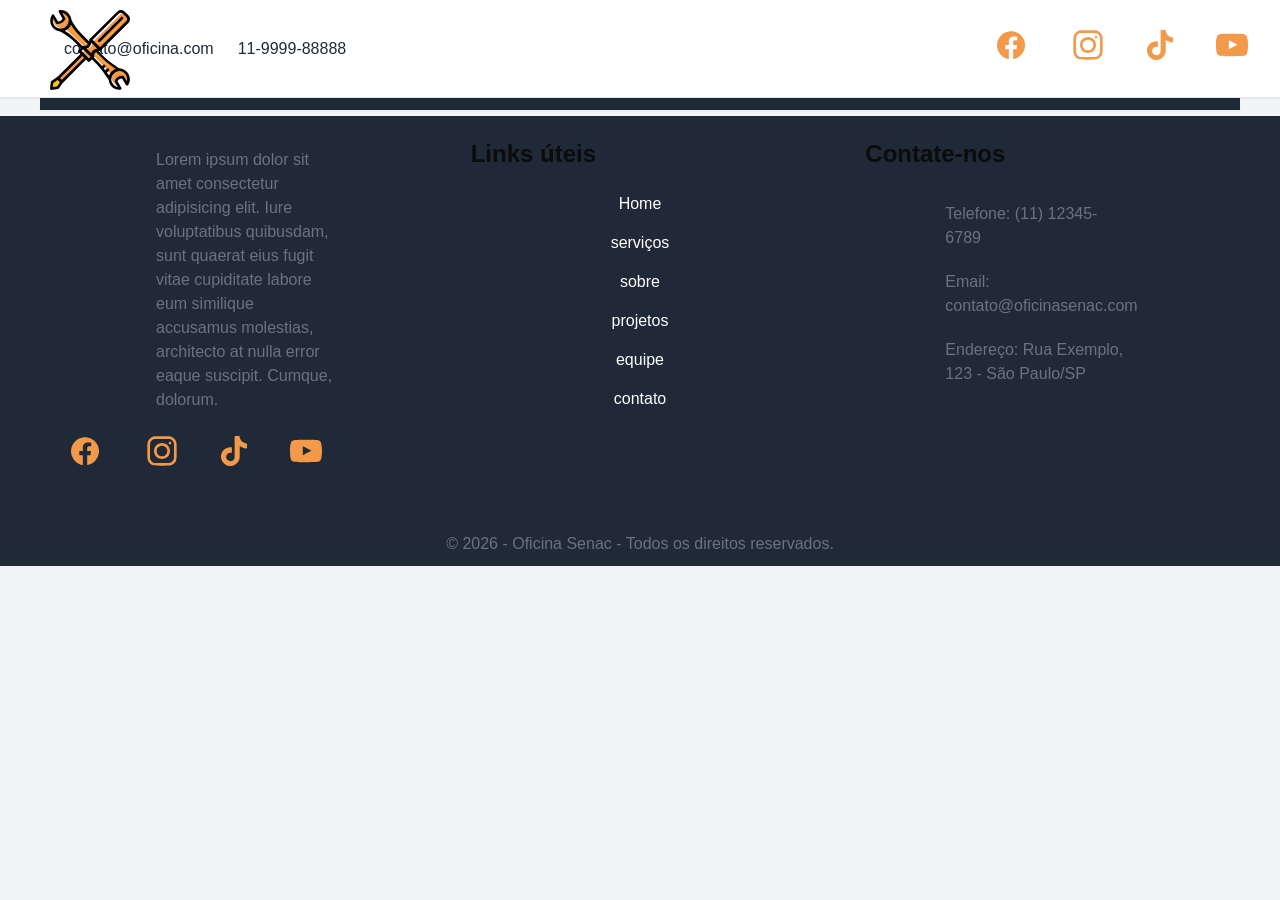
<file: contato.html>
<!DOCTYPE html>
<html lang="pt-BR">
<head>
    <meta charset="UTF-8">
    <meta name="viewport" content="width=device-width, initial-scale=1.0">
    <title>Oficina Senac - Contato</title>
    <meta name="description" content="Oficina de Desenvolvimento de sites para carros">
    <meta name="keywords" content="keyword1, keyword2">
    <meta property="og:title" content="Page Title">
    <meta property="og:description" content="Page description">
    <meta property="og:type" content="website">
    <meta property="og:url" content="https://www.example.com">
    <meta property="og:image" content="https://www.example.com/image.jpg">
    <meta name="twitter:card" content="summary_large_image">
    <meta name="twitter:title" content="Page Title">
    <meta name="twitter:description" content="Page description">
    <meta name="twitter:image" content="https://www.example.com/image.jpg">

    <link rel="preload" href="assets/css/microframework.css" as="style"
            onload="this.rel='stylesheet'">
    <noscript>
        <link rel="stylesheet" href="assets/css/microframework.css">
    </noscript>
</head>
<body class="bem-cursor">
    <div id="navbar-principal" class="bem-navbar"></div>
    <main>
        <div id="navbar-secundaria" class="bem-navbar--secundaria bem-container"></div>
        <section class="bem-container" id="contato">
            <h2 class="bem-titulo-h2">Contato</h2>
                <div class="bem-grid-auto">
                
                </div>
        </section>


    </main>
     <footer id="footer-container"></footer>
    <script src="assets/js/footer.js"></script>

    <script src="assets/js/navbar.js"></script>
    <script src="assets/js/script.js"></script>
</body>
</html>
</file>
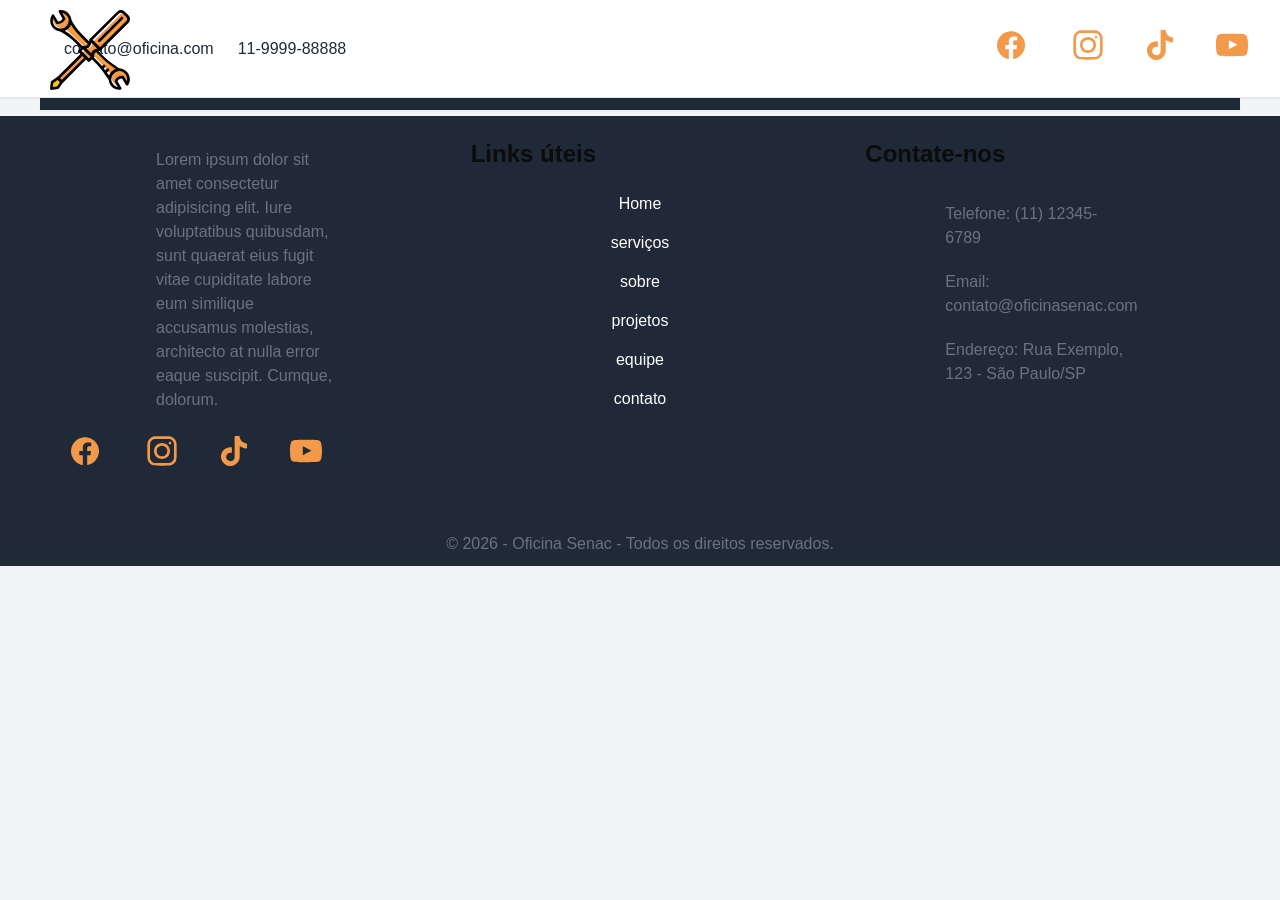
<file: equipes.html>
<!DOCTYPE html>
<html lang="pt-BR">
<head>
    <meta charset="UTF-8">
    <meta name="viewport" content="width=device-width, initial-scale=1.0">
    <title>Oficina Senac - Nossa equipe</title>
    <meta name="description" content="Oficina de Desenvolvimento de sites para carros">
    <meta name="keywords" content="keyword1, keyword2">
    <meta property="og:title" content="Page Title">
    <meta property="og:description" content="Page description">
    <meta property="og:type" content="website">
    <meta property="og:url" content="https://www.example.com">
    <meta property="og:image" content="https://www.example.com/image.jpg">
    <meta name="twitter:card" content="summary_large_image">
    <meta name="twitter:title" content="Page Title">
    <meta name="twitter:description" content="Page description">
    <meta name="twitter:image" content="https://www.example.com/image.jpg">

    <link rel="preload" href="assets/css/microframework.css" as="style"
            onload="this.rel='stylesheet'">
    <noscript>
        <link rel="stylesheet" href="assets/css/microframework.css">
    </noscript>
</head>
<body class="bem-cursor">
    <div id="navbar-principal" class="bem-navbar"></div>
    <main>
        <div id="navbar-secundaria" class="bem-navbar--secundaria bem-container"></div>
        <section class="bem-container" id="equipe">
            <h2 class="bem-titulo-h2">Nossa equipe</h2>
                <div class="bem-grid-auto">
                
                </div>
        </section>


    </main>
     <footer id="footer-container"></footer>
    <script src="assets/js/footer.js"></script>

    <script src="assets/js/navbar.js"></script>
    <script src="assets/js/script.js"></script>
</body>
</html>
</file>
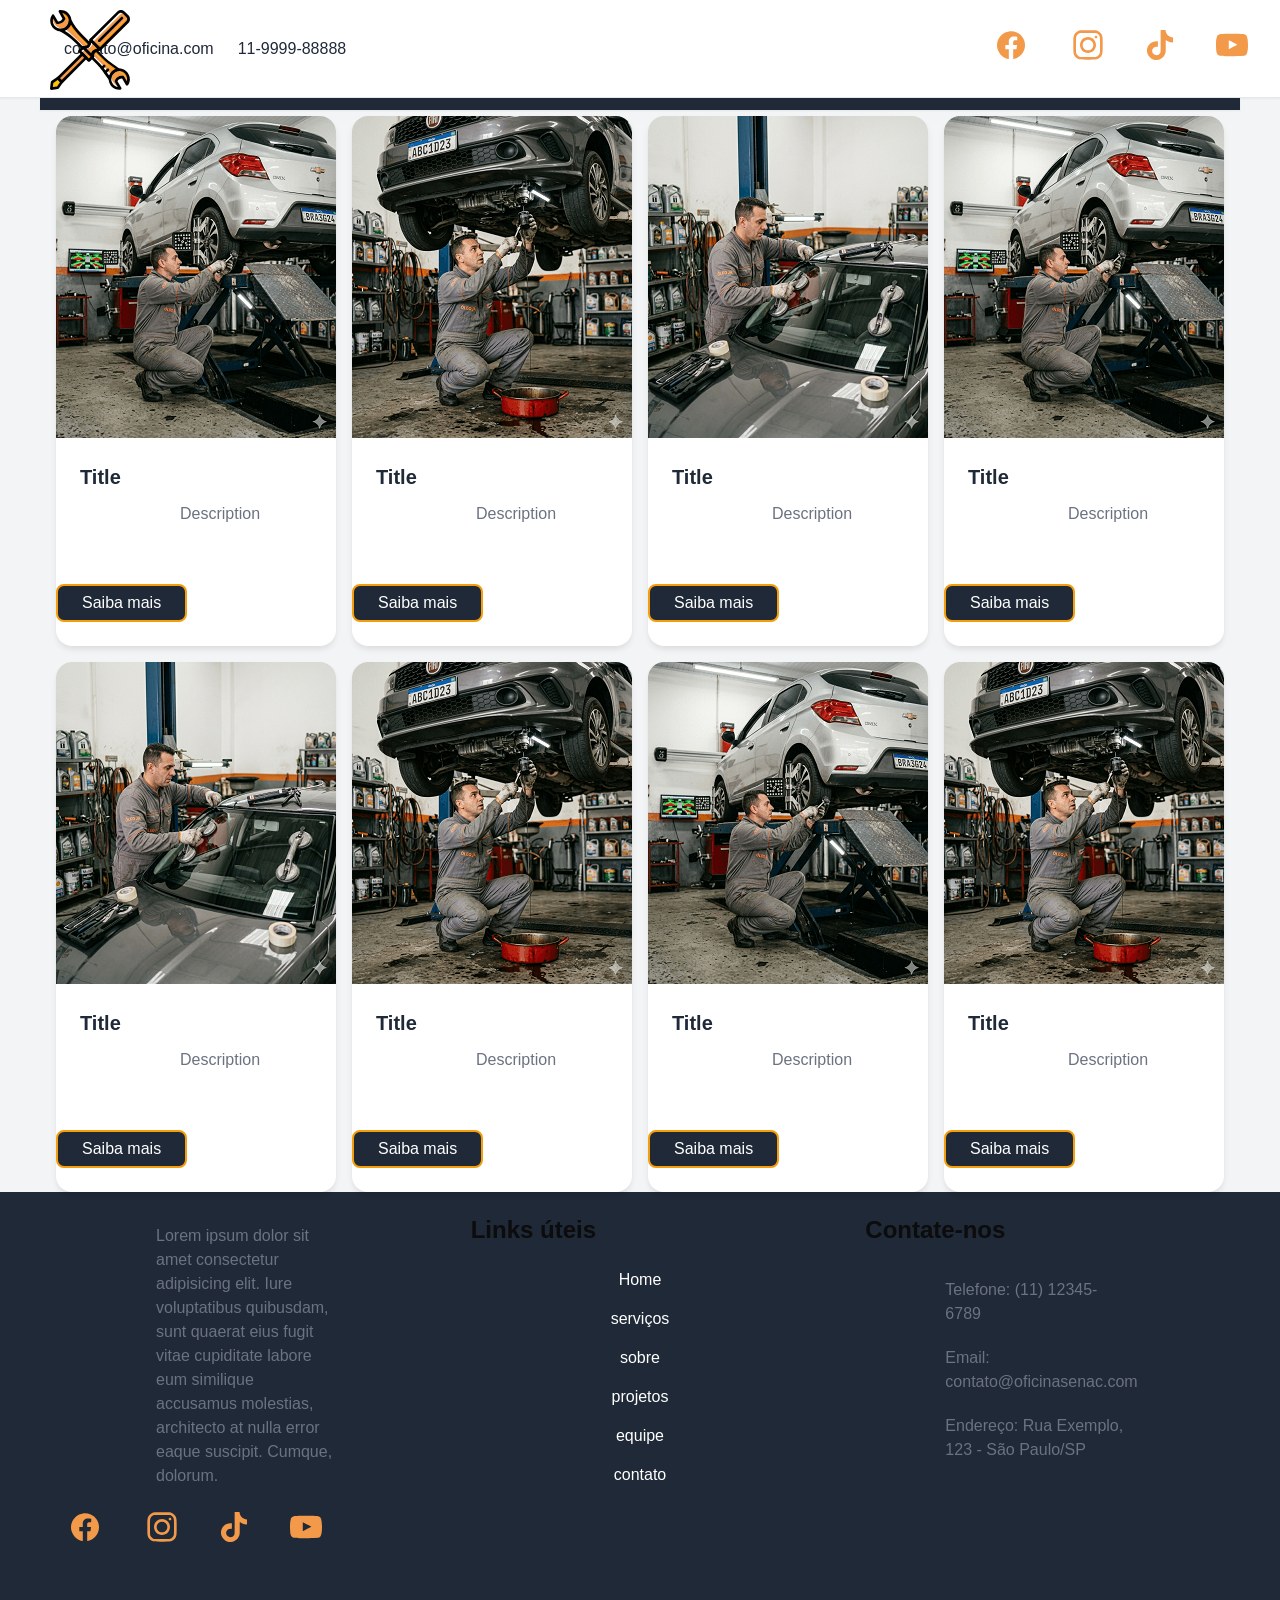
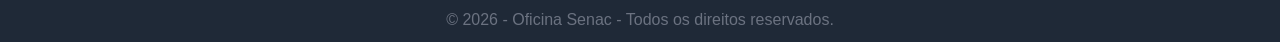
<file: servicos.html>
<!DOCTYPE html>
<html lang="pt-BR">
<head>
    <meta charset="UTF-8">
    <meta name="viewport" content="width=device-width, initial-scale=1.0">
    <title>Oficina Senac - Serviços</title>
    <meta name="description" content="Oficina de Desenvolvimento de sites para carros">
    <meta name="keywords" content="keyword1, keyword2">
    <meta property="og:title" content="Page Title">
    <meta property="og:description" content="Page description">
    <meta property="og:type" content="website">
    <meta property="og:url" content="https://www.example.com">
    <meta property="og:image" content="https://www.example.com/image.jpg">
    <meta name="twitter:card" content="summary_large_image">
    <meta name="twitter:title" content="Page Title">
    <meta name="twitter:description" content="Page description">
    <meta name="twitter:image" content="https://www.example.com/image.jpg">

    <link rel="preload" href="assets/css/microframework.css" as="style"
            onload="this.rel='stylesheet'">
    <noscript>
        <link rel="stylesheet" href="assets/css/microframework.css">
    </noscript>
</head>
<body class="bem-cursor">
    <div id="navbar-principal" class="bem-navbar"></div>
    <main>
        <div id="navbar-secundaria" class="bem-navbar--secundaria bem-container"></div>
<section class="bem-container" id="servicos">
            <h2 class="bem-titulo-h2">Nossos Serviços</h2>
            <div class="bem-grid-auto">
            <div class="bem-card">
                <img class="bem-card__image" src="assets/imagens/alinhamento.png" width="280px" height="320px" alt="Image description">
                <div class="bem-card__body">
                    <h3 class="bem-card__title">Title</h3>
                    <p>Description</p>
                </div>
                <button class="bem-btn bem-btn--primary">
                    Saiba mais
                </button>
            </div>
            <div class="bem-card">
                <img class="bem-card__image" src="assets/imagens/tocadeoleo.png" width="280px" height="320px"  alt="Image description">
                <div class="bem-card__body">
                    <h3 class="bem-card__title">Title</h3>
                    <p>Description</p>
                </div>
                <button class="bem-btn bem-btn--primary">
                    Saiba mais
                </button>
            </div>
            <div class="bem-card">
                <img class="bem-card__image" src="assets/imagens/trocadevidro.png" width="280px" height="320px"  alt="Image description">
                <div class="bem-card__body">
                    <h3 class="bem-card__title">Title</h3>
                    <p>Description</p>
                </div>
                <button class="bem-btn bem-btn--primary">
                    Saiba mais
                </button>
            </div>
            <div class="bem-card">
                <img class="bem-card__image" src="assets/imagens/alinhamento.png" width="280px" height="320px"  alt="Image description">
                <div class="bem-card__body">
                    <h3 class="bem-card__title">Title</h3>
                    <p>Description</p>
                </div>
                <button class="bem-btn bem-btn--primary">
                    Saiba mais
                </button>
            </div>
            <div class="bem-card">
                <img class="bem-card__image" src="assets/imagens/trocadevidro.png" width="280px" height="320px"  alt="Image description">
                <div class="bem-card__body">
                    <h3 class="bem-card__title">Title</h3>
                    <p>Description</p>
                </div>
                <button class="bem-btn bem-btn--primary">
                    Saiba mais
                </button>
            </div>
            <div class="bem-card">
                <img class="bem-card__image" src="assets/imagens/tocadeoleo.png" width="280px" height="320px"  alt="Image description">
                <div class="bem-card__body">
                    <h3 class="bem-card__title">Title</h3>
                    <p>Description</p>
                </div>
                <button class="bem-btn bem-btn--primary">
                    Saiba mais
                </button>
            </div>
            <div class="bem-card">
                <img class="bem-card__image" src="assets/imagens/alinhamento.png" width="280px" height="320px"  alt="Image description">
                <div class="bem-card__body">
                    <h3 class="bem-card__title">Title</h3>
                    <p>Description</p>
                </div>
                <button class="bem-btn bem-btn--primary">
                    Saiba mais
                </button>
            </div>
            <div class="bem-card">
                <img class="bem-card__image" src="assets/imagens/tocadeoleo.png" width="280px" height="320px"  alt="Image description">
                <div class="bem-card__body">
                    <h3 class="bem-card__title">Title</h3>
                    <p>Description</p>
                </div>
                <button class="bem-btn bem-btn--primary">
                    Saiba mais
                </button>
            </div>
          </div>
        </section>


    </main>
     <footer id="footer-container"></footer>
    <script src="assets/js/footer.js"></script>
    
    <script src="assets/js/navbar.js"></script>
    <script src="assets/js/script.js"></script>
</body>
</html>
</file>
<file: assets/css/microframework.css>
*{margin:0;padding:0;box-sizing:border-box}
:root{
  --bem-primary:#0c0c0c;
  --bem-secondary:#8b5cf6;
  --bem-success:#10b981;
  --bem-danger:#ef4444;
  --bem-terciary:#f59e0b;
  --bem-dark:#1f2937;
  --bem-light:#f3f4f6;
  --bem-bg:#ffffff;
  --bem-surface:#ffffff;
  --bem-text:#1f2937;
  --bem-text-muted:#6b7280;
  --bem-border:#e5e7eb;
  --bem-spacing-xs:.25rem;
  --bem-spacing-sm:.5rem;
  --bem-spacing-md:1rem;
  --bem-spacing-lg:1.5rem;
  --bem-spacing-xl:2rem;
  --bem-font-base:-apple-system, BlinkMacSystemFont, 'Segoe UI', Roboto, Oxygen, Ubuntu, Cantarell, sans-serif;
  --bem-font-mono:'Courier New', monospace;
  --bem-radius-sm:.25rem;
  --bem-radius-md:.5rem;
  --bem-radius-lg:1rem;
  --bem-shadow-sm:0 1px 2px 0 rgba(0,0,0,.05);
  --bem-shadow-md:0 4px 6px -1px rgba(0,0,0,.1);
  --bem-shadow-lg:0 10px 15px -3px rgba(0,0,0,.1);
}
[data-theme="dia"]{
  --bem-primary:#8b5cf6;
  --bem-bg:#f5f5f7;
}
[data-theme="tarde"]{
  --bem-primary:#f97316;
  --bem-secondary:#d946ef;
  --bem-bg:#fdf5ee;
  --bem-surface:#fffaf7;
  --bem-text-muted:#78716c;
  --bem-border:#e7d5c4;
  --bem-light:#fae8d5;
}
[data-theme="noite"]{
  --bem-primary:#2dd4bf;
  --bem-secondary:#a78bfa;
  --bem-success:#34d399;
  --bem-danger:#f87171;
  --bem-bg:#0f172a;
  --bem-surface:#1e293b;
  --bem-text:#f1f5f9;
  --bem-text-muted:#94a3b8;
  --bem-border:#334155;
  --bem-light:#334155;
}
html{
  scroll-behavior: smooth;
}
body{
  font-family:var(--bem-font-base);
  line-height:1.5;
  color:var(--bem-text);
  background:var(--bem-light);
  transition: background .25s, color .25s;
  cursor: url(../asset/imagem/cursor.svg) auto;
}
a{
   cursor: url(../asset/imagem/cursor.svg) auto;
  text-decoration: none;
  color: var(--bem-bg);
}
header{
  display: flex;
  justify-content: center;
  align-items: center;
  gap: 2.5rem;
}
.bem-logo{
  position: absolute;
  top: 0px;
  left: 50px;
  /*                     x   y*/
  transform: translateY(-30,0px);
  z-index: 101px;
  width: 80px;
}
.icon-marcas{
  width: 96px;
  height: 96px;
  min-width: 96px;
  min-height: 96px;
  max-width: 120px;
  max-height: 120px;
}
.container-icons{
  display: flex;
  align-items: center;
  justify-content: center;
  flex-wrap: wrap;
  gap: 1.5rem;
  width: 100%;
  margin: 1.5rem auto;
  padding: 1.5rem 0;
}
#sobre{
  position: relative;
  height: 400px;
}
.sobre-img{
  position: absolute;
  top: 70px;
  left: 0;
  display: flex;
  align-items: center;
  justify-content: center;
  border-radius: 100px 0 0 0;
  width: 50%;
  height: 300px;
  z-index: 5;
  background-color: var(--bem-text-muted);
}
.sobre-descricao{
  position: absolute;
  top: 0;
  right: 0;
  display: flex;
  flex-direction: column;
  width: 60%;
  height: 370px;
  color: var(--bem-light);
  background-color: var(--bem-dark);
}
.bem-navbar--secundaria{
  display: flex;
  align-items: center;
  justify-content: center;
  padding: var(--bem-spacing-md) var(--bem-spacing-lg);
  box-shadow: var(--bem-shadow-sm);
  transition: background .25s;
  position: sticky; top: 70px; z-index: 10;
  background-color: var(--bem-dark);
  color: var(--bem-dark);
}
.bem-hero{
  /* relativo pra controlar a posiçao absoluta de seus filhos*/
  position: relative;
  display: flex;
  align-content: center;

  height:65.75vh;
  background-image: url(../imagens/fundo1.jpg);
  background-size: cover;
  background-repeat: no-repeat;
  background-position: center;
  background-color: rgb(240, 232, 232);
  color: var(--bem-spacing-md);
  color: white;
}
.bem-hero__titulo{
  display: flex;
  flex-direction: column;
  align-items: center;
  justify-content: center;
  background-color: #2e364900;
  backdrop-filter: blur(15px);
  position: absolute;
  top: 0;
  left: calc(50%/2);
  width: 50%;
  color: rgb(192, 190, 190);
  height: 100%;
  z-index: 10;
  padding: 50px;
  gap: 20px;
}
.bem-hero_imagem{
  position: absolute;
  bottom: 0%;
  right: 0%;
  z-index: 2;
  transform: translate(30px, -50px);
}
.bem-titulo-h2{
  display: flex;
  align-items: center;
  margin: 20px;
  font-size: 1.5rem;
  color: var(--bem-primary);
}
p{
  color: var(--bem-primary);
  padding: 10px 100px;
  color: var(--bem-text-muted);
}
/* cover=estica e contain+mantem o original */
.bem-container{
  width:100%;
  max-width:1200px;
  margin:0 auto;
  padding:0 var(--bem-spacing-md);
}
.bem-container--fluid{ max-width:100% }
.bem-container--narrow{ max-width:600px }
.bem-grid { display: grid; gap: var(--bem-spacing-md) }
.bem-btn{
  display:flex;
  align-items:center;
  justify-content:center;
  padding:var(--bem-spacing-sm) var(--bem-spacing-lg);
  font-size:1rem;
  font-weight:500;
  border:none;
  border-radius:var(--bem-radius-md);
  cursor:pointer;
  transition:all .2s ease;
  text-decoration:none;
  gap:var(--bem-spacing-sm);
  margin: var(--bem-spacing-lg)0;
  background-color: var(--bem-dark);
}
.bem-btn:hover{ transform:translateY(-1px);box-shadow:var(--bem-shadow-md) }
.bem-btn:active{ transform:translateY(0) }
.bem-btn--primary{ background-color:var(--bem-dark);color:#fff; border: 2px solid var(--bem-terciary);}
.bem-btn--primary:hover{ filter:brightness(.9) }
.bem-btn--secondary{ background-color:var(--bem-secondary);color:#fff }
.bem-btn--secondary:hover{ filter:brightness(.9) }
.bem-btn--success{ background-color:var(--bem-success);color:#fff }
.bem-btn--danger{ background-color:var(--bem-danger);color:#fff }
.bem-btn--outline{
  background-color:transparent;
  border:2px solid var(--bem-primary);
  color:var(--bem-primary);
}
.bem-btn--outline:hover{ background-color:var(--bem-primary);color:#fff }
.bem-btn--sm{ padding:var(--bem-spacing-xs) var(--bem-spacing-md);font-size:.875rem }
.bem-btn--lg{ padding:var(--bem-spacing-md) var(--bem-spacing-xl);font-size:1.125rem }
.bem-btn--block{ width:100% }
.bem-btn:disabled,.bem-btn--disabled{ opacity:.5;cursor:not-allowed;pointer-events:none }
.bem-btn__icon{ display:inline-flex;font-size:1.25em }
.bem-btn__text{ display:inline-flex }
.bem-card{
  background-color:var(--bem-surface);
  border-radius:var(--bem-radius-lg);
  box-shadow:var(--bem-shadow-md);
  overflow:hidden;
  transition:all .3s ease;
}
.bem-card:hover{ box-shadow:var(--bem-shadow-lg);transform:translateY(-2px) }
.bem-card--flat{ box-shadow:none;border:1px solid var(--bem-border) }
.bem-card__header{ padding:var(--bem-spacing-lg);border-bottom:1px solid var(--bem-border) }
.bem-card__title{ font-size:1.25rem;font-weight:600;margin:0;color:var(--bem-text) }
.bem-card__subtitle{ font-size:.875rem;color:var(--bem-text-muted);margin-top:var(--bem-spacing-xs) }
.bem-card__body{ padding:var(--bem-spacing-lg) }
.bem-card__footer{
  padding:var(--bem-spacing-lg);
  border-top:1px solid var(--bem-border);
  background-color:var(--bem-light);
}
.bem-card__image{ width:100%;height:auto;display:block }
.bem-card__actions{ display:flex;gap:var(--bem-spacing-sm);align-items:center }
.bem-form{ display:flex;flex-direction:column;gap:var(--bem-spacing-md) }
.bem-form__group{ display:flex;flex-direction:column;gap:var(--bem-spacing-xs) }
.bem-form__label{ font-weight:500;font-size:.875rem;color:var(--bem-text) }
.bem-form__label--required::after{ content:' *';color:var(--bem-danger) }
.bem-form__input,
.bem-form__textarea,
.bem-form__select{
  width:100%;
  padding:var(--bem-spacing-sm) var(--bem-spacing-md);
  border:2px solid var(--bem-border);
  border-radius:var(--bem-radius-md);
  font-size:1rem;
  font-family:inherit;
  transition:all .2s ease;
  background:var(--bem-surface);
  color:var(--bem-text);
}
.bem-form__input:focus,
.bem-form__textarea:focus,
.bem-compare__range:focus-visible{
  opacity:.01;
  outline:3px solid var(--bem-primary);
  outline-offset:-3px;
}
@keyframes bem-fade-in{ from{ opacity:0}to{ opacity:1}}
@keyframes bem-slide-up{ from{ opacity:0;transform:translateY(20px)}to{ opacity:1;transform:translateY(0)}}
@keyframes bem-scale-up{ from{ opacity:0;transform:scale(0.95)}to{ opacity:1;transform:scale(1)}}
.bem-animate-fade-in{ animation:bem-fade-in 0.3s ease forwards}
.bem-animate-slide-up{ animation:bem-slide-up 0.4s ease forwards}
.bem-grid-auto{ display:grid;grid-template-columns:repeat(auto-fit, minmax(280px, 1fr));gap:var(--bem-spacing-md)}
.bem-flex-1{ flex:1}
.bem-flex-wrap{ flex-wrap:wrap}
.bem-h-screen{ height:100vh}
.bem-min-h-screen{ min-height:100vh}
.bem-w-screen{ width:100vw}
.bem-m-0{ margin:0}
.bem-p-0{ padding:0}
.bem-mx-auto{ margin-left:auto;margin-right:auto}
.bem-my-auto{ margin-top:auto;margin-bottom:auto}
.bem-mt-auto{ margin-top:auto}
.bem-pt-xl{ padding-top:var(--bem-spacing-xl)}
.bem-pb-xl{ padding-bottom:var(--bem-spacing-xl)}
.bem-px-lg{ padding-left:var(--bem-spacing-lg);padding-right:var(--bem-spacing-lg)}
.bem-gap-lg{ gap:var(--bem-spacing-lg)}
.bem-gap-xl{ gap:var(--bem-spacing-xl)}
.bem-text-primary{ color:var(--bem-primary)}
.bem-text-secondary{ color:var(--bem-secondary)}
.bem-text-success{ color:var(--bem-success)}
.bem-text-danger{ color:var(--bem-danger)}
.bem-text-muted-util{ color:var(--bem-text-muted)}
.bem-font-bold{ font-weight:700}
.bem-font-medium{ font-weight:500}
.bem-text-xl{ font-size:1.25rem}
.bem-text-2xl{ font-size:1.5rem}
.bem-text-xs{ font-size:0.75rem}
.bem-text-sm{ font-size:0.875rem}
.bem-icon-lg{ font-size:2rem;display:inline-flex;justify-content:center;align-items:center}
.bem-text-underline{ text-decoration:underline}
.bem-bg-glass{ background-color:rgba(255,255,255,.2);backdrop-filter:blur(4px);border:1px solid rgba(255,255,255,.3)}
[data-theme="noite"] .bem-bg-glass{ background-color:rgba(15,23,42,.4);border-color:rgba(255,255,255,.1)}
.bem-border-primary{ border-color:var(--bem-primary)}
.bem-border-top-primary{ border-top:3px solid var(--bem-primary)}
.bem-border-top-secondary{ border-top:3px solid var(--bem-secondary)}
.bem-border-left-success{ border-left-color:var(--bem-success)}
.bem-border-default{ border:1px solid var(--bem-border)}
.bem-max-w-xxs{ max-width:220px}
.bem-max-w-xs{ max-width:280px}
.bem-max-w-sm{ max-width:400px}
.bem-form__input--error,.bem-form__textarea--error,.bem-form__select--error{ border-color:var(--bem-danger) }
.bem-form__input--success,.bem-form__textarea--success,.bem-form__select--success{ border-color:var(--bem-success) }
.bem-form__textarea{ min-height:100px;resize:vertical }
.bem-form__help{ font-size:.875rem;color:var(--bem-text-muted) }
.bem-form__error{ font-size:.875rem;color:var(--bem-danger) }
.bem-form__checkbox,.btitulom-form__radio{ display:flex;align-items:center;gap:var(--bem-spacing-sm) }
.bem-form__checkbox input,.bem-form__radio input{ width:auto }
.bem-alert{
  padding:var(--bem-spacing-md);
  border-radius:var(--bem-radius-md);
  border-left:4px solid;
  display:flex;
  align-items:flex-start;
  gap:var(--bem-spacing-sm);
}
.bem-alert--info{ background-color:#dbeafe;border-color:var(--bem-primary);color:#1e40af }
.bem-alert--success{ background-color:#d1fae5;border-color:var(--bem-success);color:#065f46 }
.bem-alert--warning{ background-color:#fef3c7;border-color:var(--bem-warning);color:#92400e }
.bem-alert--danger{ background-color:#fee2e2;border-color:var(--bem-danger);color:#991b1b }
.bem-alert__icon{ font-size:1.25rem;flex-shrink:0 }
.bem-alert__content{ flex:1 }
.bem-alert__title{ font-weight:600;margin-bottom:var(--bem-spacing-xs) }
.bem-alert__message{ font-size:.875rem }
.bem-alert__close{
  background:none;border:none;cursor:pointer;padding:0;
  font-size:1.25rem;opacity:.6;transition:opacity .2s;
  color:inherit;
}
.bem-alert__close:hover{ opacity:1 }
.bem-navbar{
  display:flex;
  align-items:center;
  justify-content:space-between;
  padding:var(--bem-spacing-md) var(--bem-spacing-lg);
  background-color:var(--bem-surface);
  box-shadow:var(--bem-shadow-sm);
  border-bottom:1px solid var(--bem-border);
  transition:background .25s;
  position:fixed; top:0; z-index:100; width:100%;
}
.bem-navbar--dark{ background-color:var(--bem-dark);color:#fff }
.bem-navbar__brand{ font-size:1.5rem;font-weight:700;text-decoration:none;color:inherit}
.bem-navbar__menu{ display:flex;gap:var(--bem-spacing-lg);list-style:none;align-items:center }
.bem-navbar__item{ display:inline-flex }
.bem-navbar__link{ text-decoration:none;color:var(--bem-text-muted);padding:var(--bem-spacing-sm);transition:color .2s () }
.bem-navbar__link:hover{ color:var(--bem-text-muted) }
.bem-navbar__link--active{ color:var(--bem-terciary);font-weight:600 }
.bem-navbar__toggle{ display:none;background:none;border:none;font-size:1.5rem;cursor:pointer;color:var(--bem-text) }
.bem-modal{
  position:fixed;inset:0;
  background-color:rgba(0,0,0,.5);
  display:flex;align-items:center;justify-content:center;
  z-index:1000;padding:var(--bem-spacing-md);
  animation:bem-fade-in 0.2s ease forwards;
}
.bem-modal--hidden{ display:none }
.bem-modal__dialog{
  background-color:var(--bem-surface);
  border-radius:var(--bem-radius-lg);
  box-shadow:var(--bem-shadow-lg);
  max-width:500px;width:100%;max-height:90vh;overflow:auto;
  animation:bem-scale-up 0.3s cubic-bezier(0.175, 0.885, 0.32, 1.275) forwards;
}
.bem-modal__header{
  padding:var(--bem-spacing-lg);
  border-bottom:1px solid var(--bem-border);
  display:flex;align-items:center;justify-content:space-between;
}
.bem-modal__title{ font-size:1.25rem;font-weight:600;margin:0;color:var(--bem-text) }
.bem-modal__close{
  background:none;border:none;font-size:1.5rem;cursor:pointer;
  padding:0;color:var(--bem-text-muted);transition:color .2s;
}
.bem-modal__close:hover{ color:var(--bem-text) }
.bem-modal__body{ padding:var(--bem-spacing-lg) }
.bem-modal__footer{
  padding:var(--bem-spacing-lg);
  border-top:1px solid var(--bem-border);
  display:flex;gap:var(--bem-spacing-sm);justify-content:flex-end;
}
.bem-navbar__checkbox{ display:none }
.bem-theme-toggle{
  position:fixed;bottom:1.5rem;right:1.5rem;z-index:9999;
  display:flex;gap:.25rem;
  background:var(--bem-surface);
  padding:.375rem;
  border-radius:9999px;
  box-shadow:var(--bem-shadow-lg);
  border:1px solid var(--bem-border);
  transition:background .25s, border-color .25s;
}
.bem-theme-toggle__btn{
  background:none;border:none;cursor:pointer;
  font-size:1.125rem;padding:.375rem .5rem;
  border-radius:9999px;transition:background .15s;
  line-height:1;color:var(--bem-text);
}
.bem-theme-toggle__btn:hover{ background:var(--bem-light) }
.bem-theme-toggle__btn--active{ background:var(--bem-primary);color:#fff }
.bem-text-center{ text-align:center }
.bem-text-left{ text-align:left }
.bem-text-right{ text-align:right }
.bem-mt-sm{ margin-top:var(--bem-spacing-sm) }
.bem-mt-md{ margin-top:var(--bem-spacing-md) }
.bem-mt-lg{ margin-top:var(--bem-spacing-lg) }
.bem-mb-sm{ margin-bottom:var(--bem-spacing-sm) }
.bem-mb-md{ margin-bottom:var(--bem-spacing-md) }
.bem-mb-lg{ margin-bottom:var(--bem-spacing-lg) }
.bem-p-sm{ padding:var(--bem-spacing-sm) }
.bem-p-md{ padding:var(--bem-spacing-md) }
.bem-p-lg{ padding:var(--bem-spacing-lg) }
.bem-flex{ display:flex }
.bem-flex-col{ flex-direction:column }
.bem-items-center{ align-items:center }
.bem-justify-center{ justify-content:center }
.bem-justify-between{ justify-content:space-between }
.bem-gap-sm{ gap:var(--bem-spacing-sm) }
.bem-gap-md{ gap:var(--bem-spacing-md) }
.bem-w-full{ width:100% }
.bem-h-full{ height:100% }
.bem-rounded{ border-radius:var(--bem-radius-md) }
.bem-rounded-full{ border-radius:9999px }
.bem-shadow{ box-shadow:var(--bem-shadow-md) }
.bem-shadow-lg{ box-shadow:var(--bem-shadow-lg) }
.bem-grid-auto-4{ display:grid;grid-template-columns:repeat(auto-fit, minmax(60px, 1fr))}
@media(max-width:768px){
  .bem-hero__titulo{
    left: 0;
    width: 100%;
  }
  .bem-container--narrow{width:100%; max-width: 768px; }
  .bem-hero_imagem{
    display: none;
  }
  .bem-navbar--secundaria{
  position: fixed; top: 0px; z-index: 150;
  }
  .bem-logo{
    position: fixed;
    top: 0;
    left: calc(50%);
    z-index: 151; 
  }
  .bem-navbar{
    display: none;
  }
  .bem-grid--cols-2,.bem-grid--cols-3,.bem-grid--cols-4 { grid-template-columns: 1fr }
  .bem-navbar__menu{ display:none }
  .bem-navbar__toggle{ display:block; cursor:pointer; margin-left:auto; }
  .bem-hide-mobile{ display:none !important }
  .bem-navbar__checkbox:checked ~ .bem-navbar__menu {
    display:flex !important;
    flex-direction:column;
    align-items: stretch;
    position:absolute; top:100%; left:0; right:0;
    background-color:var(--bem-dark);
    padding:var(--bem-spacing-md);
    box-shadow:var(--bem-shadow-md);
    animation:bem-slide-up 0.3s forwards;
    z-index: 1000;
    height: 100vh;
    font-size: 1.5rem;
  }
}
#servico{
  margin: 50px auto;
}
#projetos{
  margin: 50px auto;
}
.img-comp-container {
  position: relative;
  height: 200px; /*should be the same height as the images*/
  margin: 0 20px;
}
.img-comp-img {
  position: absolute;
  width: auto;
  height: auto;
  overflow: hidden;
}
.img-comp-img img {
  display: block;
  vertical-align: middle;
}
.img-comp-slider {
  position: absolute;
  z-index: 9;
  cursor: ew-resize;
  /*set the appearance of the slider:*/
  width: 80px;
  height: 40px;
  background-image: url(../projetos/setas.svg);
  background-repeat: no-repeat;
  background-size: contain;
  background-position: center;
  border-radius: 100px;
  animation: esquerda-direita .6s 6;
}
/* keyframes */
@keyframes  esquerda-direita{
  0%{
       left: 111px;
  }
  50%{
        left: 108px;
  }
  100%{
        left: 111px;
  }
 
}
.img-comp-overlay::after{
  content: "antes";
  position: absolute;
  top:  0;
  left: 0;
  width: 100%;
  height: 30px;
  background-color: var(--bem-light);
  color: var(--bem-terciary);
  font-size: 1.4rem;
}

.img-comp-overlay{
  border-right: solid 2px var(--bem-terciary);
}


.columns {
  float: left;
  width: 33.3%;
  padding: 8px;
}

.price {
  list-style-type: none;
  border: 1px solid #eee;
  margin: 0;
  padding: 0;
  -webkit-transition: 0.3s;
  transition: 0.3s;
}

.price:hover {
  box-shadow: 0 8px 12px 0 rgba(0,0,0,0.2)
}

.price .header {
  background-color: #111;
  color: white;
  font-size: 25px;
}

.price li {
  border-bottom: 1px solid #eee;
  padding: 20px;
  text-align: center;
}

.price .grey {
  background-color: #eee;
  font-size: 20px;
}

.button {
  background-color: var(--bem-terciary);
  border: none;
  color: var(--bem-text);
  padding: 10px 25px;
  text-align: center;
  text-decoration: none;
  font-size:1.1rem;
  font-weight: 600;
}

@media only screen and (max-width: 600px) {
  .columns {
    width: 100%;
  }
}
#footer-container{
  width: 100%;
  background-color: var(--bem-dark);
  display: flex;
  flex-direction: column;
  justify-content: center;
  align-items: center;
  gap: 15px;
}
.bem-navbar__footer{
  list-style: none;
  display: flex; 
  flex-direction: column;
  justify-content: center;
  align-items: center;
  gap: 15px;
}
</file>
